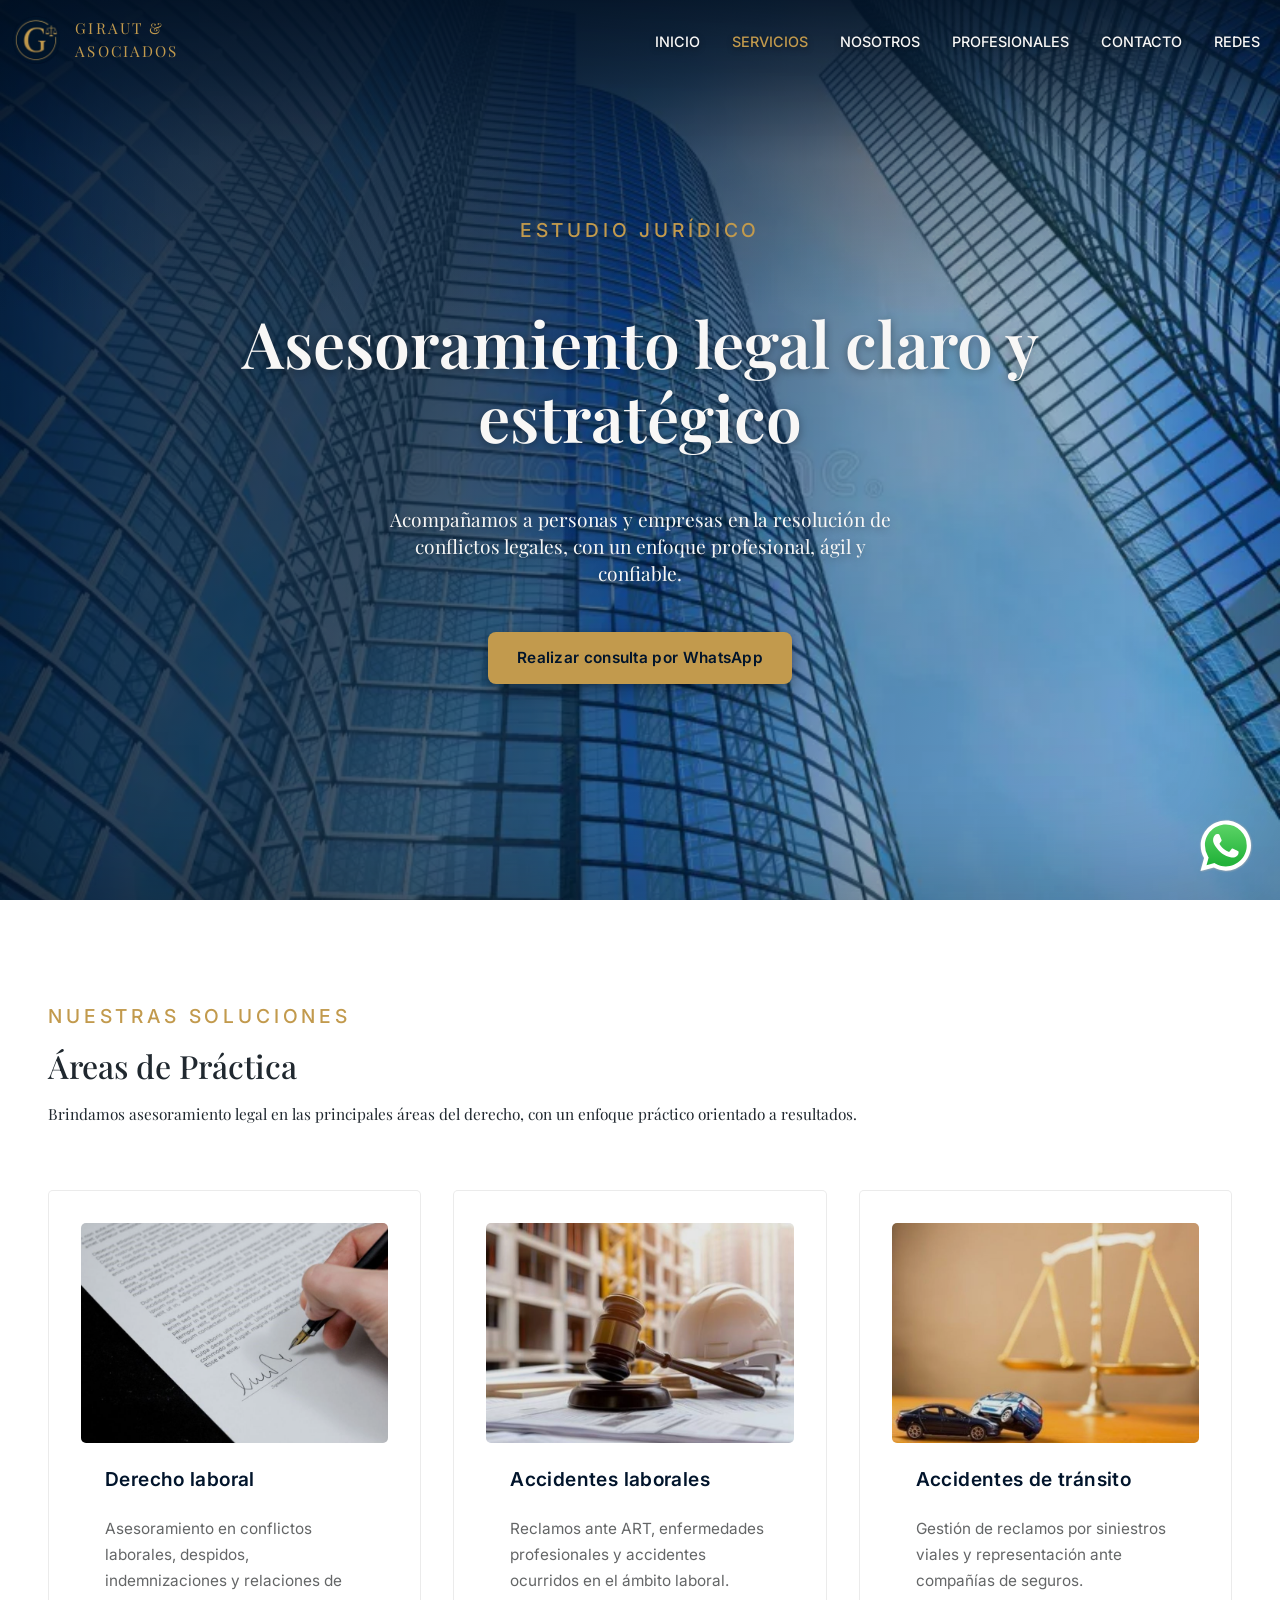
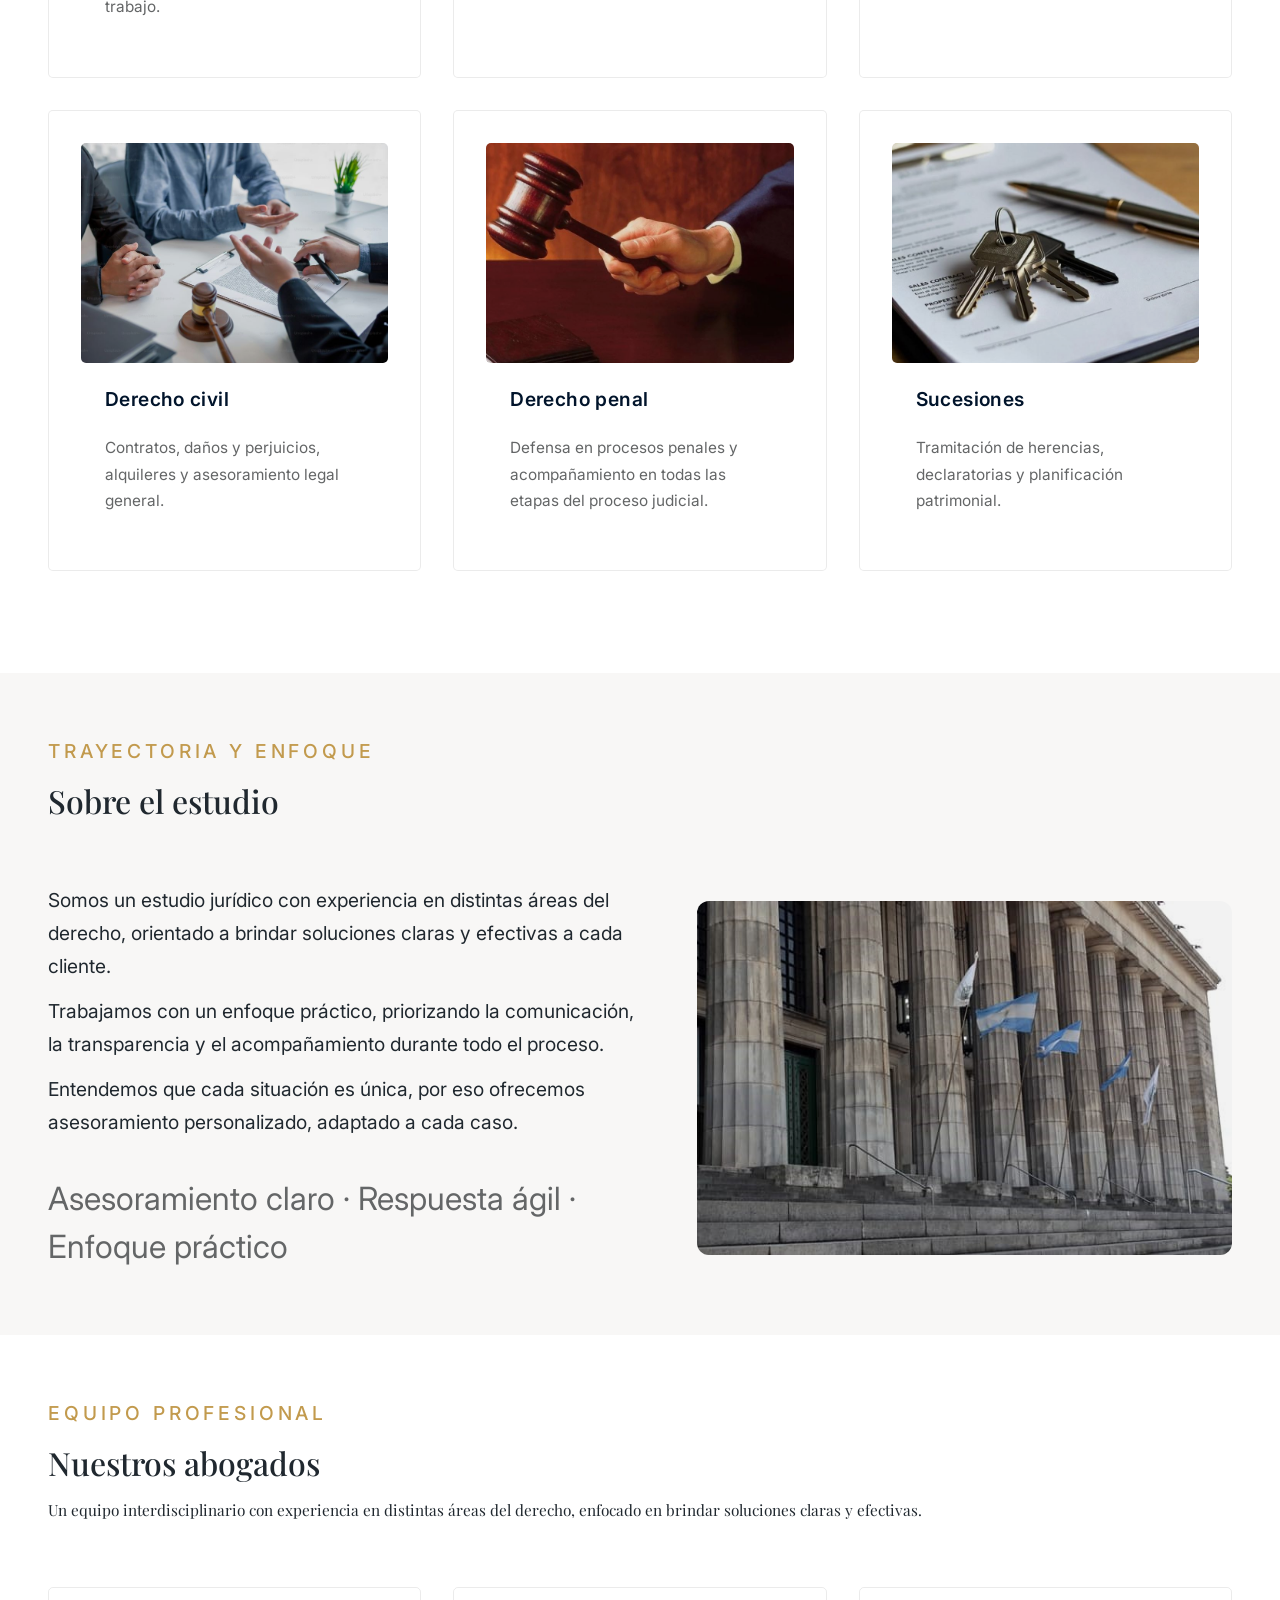
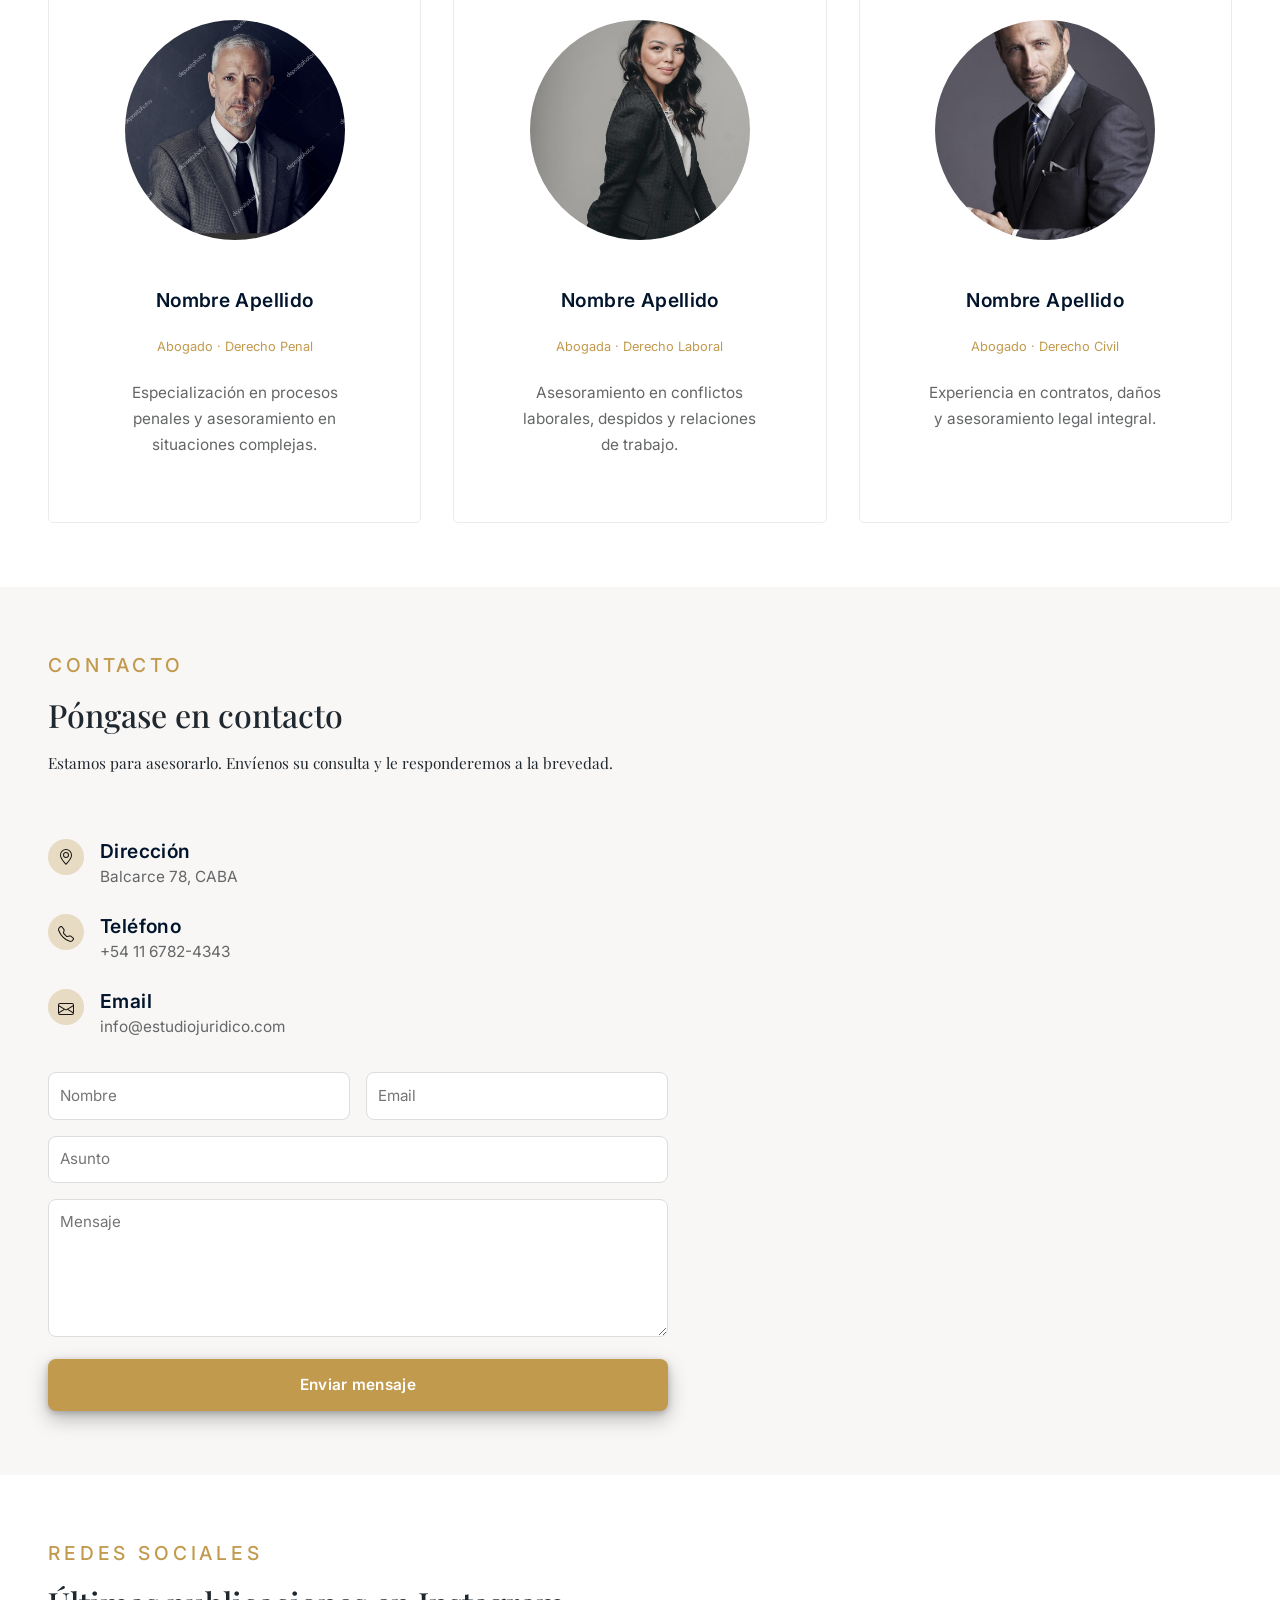
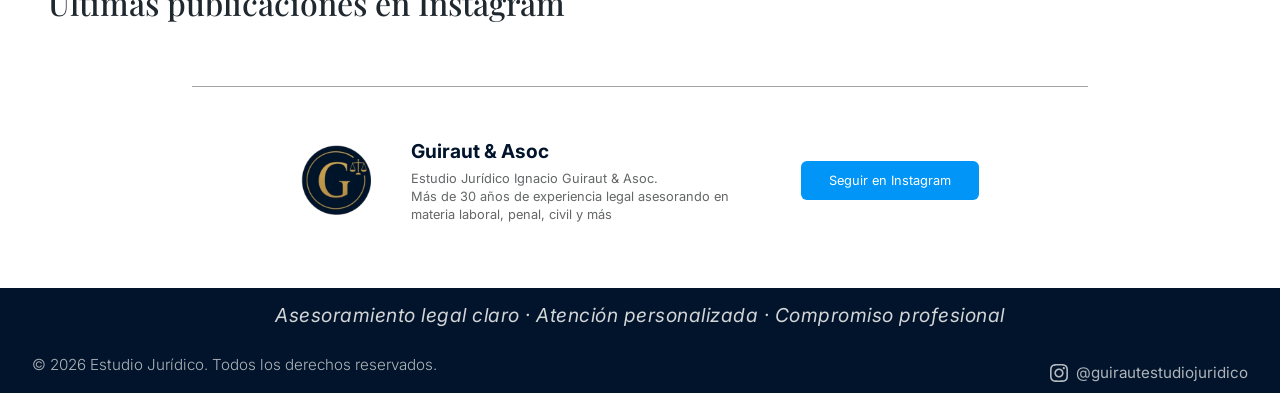
<file: index.html>
<!DOCTYPE html>
<html lang="es-AR">
<head>
    <meta charset="UTF-8">
    <meta name="viewport" content="width=device-width, initial-scale=1.0">

    <title>Estudio Guiraut & Asociados</title> 

    <!-- google fonts -->
    <link rel="preconnect" href="https://fonts.googleapis.com">
    <link rel="preconnect" href="https://fonts.gstatic.com" crossorigin>
    <link href="https://fonts.googleapis.com/css2?family=Inter:ital,opsz,wght@0,14..32,100..900;1,14..32,100..900&family=Playfair+Display:ital,wght@0,400..900;1,400..900&display=swap" rel="stylesheet">

    <!-- Bootstrap -->
    <link href="https://cdn.jsdelivr.net/npm/bootstrap@5.3.8/dist/css/bootstrap.min.css" rel="stylesheet">

    <!-- CSS -->
    <link rel="stylesheet" href="./css/styles.css">

</head>
<body>

    <header class="header" id="home">

        <nav class="navbar navbar-expand-lg custom-navbar fixed-top">

            <div class="container container-limit">

                <a class="navbar-brand mb-0 logo" href="./index.html">
                    <div class="container__logo">
                        <img class="logotipo" src="./img/logo.png" alt="Guiraut & Asociados Estudio Jurídico">
                        <p class="logo-texto">Giraut & <br>
                             Asociados</p>
                    </div>
                </a>                
                
                <button class="navbar-toggler" type="button" data-bs-toggle="collapse" data-bs-target="#navbarSupportedContent" aria-controls="navbarSupportedContent" aria-expanded="false" aria-label="Toggle navigation">
                    <span class="navbar-toggler-icon"></span>
                </button>
                
                <div class="collapse navbar-collapse" id="navbarSupportedContent">
                    <!-- ms-auto empuje a la derecha -->
                    <ul class="navbar-nav ms-auto mb-2 mb-lg-0">

                        <li class="nav-item"><a class="nav-link fw-medium" aria-current="page" href="#home">Inicio</a></li>                            
                        <li class="nav-item"><a class="nav-link fw-medium" href="#services">Servicios</a></li>
                        <li class="nav-item"><a class="nav-link fw-medium" href="#about">Nosotros</a></li>
                        <li class="nav-item"><a class="nav-link fw-medium" href="#employees">Profesionales</a></li>                        
                        <li class="nav-item"><a class="nav-link fw-medium" href="#contact">Contacto</a></li>        
                        <li class="nav-item"><a class="nav-link fw-medium" href="#rrss">Redes</a></li>                                       
                                                                        
                    </ul>

                </div>

            </div>
        </nav>

        <section class="section__hero">
        
            <div class="container-limit"> 

                <div class="hero__content">

                    <span class="section__eyebrow">Estudio Jurídico</span>   

                    <h1 class="hero__title">
                        <!-- Guiraut & Asociados -->
                        Asesoramiento legal claro y estratégico
                    </h1>
                    <p class="hero__subtitle">
                    Acompañamos a personas y empresas en la resolución de conflictos legales, con un enfoque profesional, ágil y confiable.
                    </p>
                    
                    <a 
                    href="https://wa.me/541167824343?text=Hola,%20quiero%20hacer%20una%20consulta."
                    class="btn__primary btn__hero-cta"
                    target="_blank" rel="noopener noreferrer">
                    Realizar consulta por WhatsApp
                    </a>                
                   
                </div>

            </div>
                        
        </section>

    </header>


    <main id="main-content">

        <!-- SERVICIOS SERVICES -------------------------------------------------------------------->
        <section class="section section__services" id="services">
            <div class="container-limit">
                
                <div class="section__header">
                    <span class="section__eyebrow">Nuestras Soluciones</span>
                    <h2 class="section__title">
                    Áreas de Práctica
                    </h2>
                    <p class="section__description">
                    Brindamos asesoramiento legal en las principales áreas del derecho, con un enfoque práctico orientado a resultados.
                    </p>
                </div>

                <div class="services__grid">

                    <article class="services__card">
                        <img class="services__card-img" src="./img/derechoLaboral.jpg" alt="Derecho laboral">
                        <div class="services__card-content">
                            <h3 class="services__heading">Derecho laboral</h3>
                            <p class="services__description">
                                Asesoramiento en conflictos laborales, despidos, indemnizaciones y relaciones de trabajo.
                            </p>
                        </div>
                    </article>

                    <article class="services__card">
                        <img class="services__card-img" src="./img/accidentesLaborales.jpg" alt="Accidentes laborales">
                        <div class="services__card-content">
                            <h3 class="services__heading">Accidentes laborales</h3>
                            <p class="services__description">
                                Reclamos ante ART, enfermedades profesionales y accidentes ocurridos en el ámbito laboral.
                            </p>
                        </div>
                    </article>

                    <article class="services__card">
                        <img class="services__card-img" src="./img/accidentesTransito.jpg" alt="Accidentes de tránsito">
                        <div class="services__card-content">
                            <h3 class="services__heading">Accidentes de tránsito</h3>
                            <p class="services__description">
                                Gestión de reclamos por siniestros viales y representación ante compañías de seguros.
                            </p>
                        </div>
                    </article>

                    <article class="services__card">
                        <img class="services__card-img" src="./img/derechoCivil.jpg" alt="Derecho civil">
                        <div class="services__card-content">
                            <h3 class="services__heading">Derecho civil</h3>
                            <p class="services__description">
                                Contratos, daños y perjuicios, alquileres y asesoramiento legal general.
                            </p>
                        </div>
                    </article>

                    <article class="services__card">
                        <img class="services__card-img" src="./img/derechoPenal.jpg" alt="Derecho penal">
                        <div class="services__card-content">
                            <h3 class="services__heading">Derecho penal</h3>
                            <p class="services__description">
                                Defensa en procesos penales y acompañamiento en todas las etapas del proceso judicial.
                            </p>
                        </div>
                    </article>

                    <article class="services__card">
                        <img class="services__card-img" src="./img/sucesiones.jpg" alt="Sucesiones">
                        <div class="services__card-content">
                            <h3 class="services__heading">Sucesiones</h3>
                            <p class="services__description">
                                Tramitación de herencias, declaratorias y planificación patrimonial.
                            </p>
                        </div>
                    </article>

                </div>     
        </section>


        <!-- NOSOTROS ABOUT -------------------------------------------------------------------->    
        <section class="section section__about" id="about"> 

        <div class="container-limit">

            <div class="section__header">
                <span class="section__eyebrow">Trayectoria y enfoque</span>
                <h2 class="section__title">Sobre el estudio</h2>
            </div>                     

            <div class="about__grid">

                <!-- TEXTO -->
                <div class="about__content">

                    <p class="about__description">
                    Somos un estudio jurídico con experiencia en distintas áreas del derecho, orientado a brindar soluciones claras y efectivas a cada cliente.
                    </p>

                    <p class="about__description">
                    Trabajamos con un enfoque práctico, priorizando la comunicación, la transparencia y el acompañamiento durante todo el proceso.
                    </p>

                    <p class="about__description">
                    Entendemos que cada situación es única, por eso ofrecemos asesoramiento personalizado, adaptado a cada caso.
                    </p>

                    <p class="microtext">
                    Asesoramiento claro · Respuesta ágil · Enfoque práctico
                    </p>

                </div>

                <!-- IMAGEN -->
                <div class="about__image">
                    <img 
                    class="about__img"
                    src="./img/facultadDeDerecho.jpeg"
                    alt="Estudio jurídico Buenos Aires">
                </div>

            </div>

        </div>
        </section>


        <!-- PROFESIONALES EMPLOYEES -------------------------------------------------------------------->
    <section class="section section__employees" id="employees">
        <div class="container-limit">

            <div class="section__header">
            <span class="section__eyebrow">Equipo profesional</span>
            <h2 class="section__title">Nuestros abogados</h2>

            <p class="section__description">
                Un equipo interdisciplinario con experiencia en distintas áreas del derecho, enfocado en brindar soluciones claras y efectivas.
            </p>
            </div>

            <div class="employees__grid">

            <article class="employees__card">
                <img class="employees__card-img" src="./img/abogado1.jpg" alt="Abogado">
                <div class="employees__card-content">
                <h3 class="employees__heading">Nombre Apellido</h3>
                <p class="employees__role">Abogado · Derecho Penal</p>
                <p class="employees__description">
                    Especialización en procesos penales y asesoramiento en situaciones complejas.
                </p>
                </div>
            </article>

            <article class="employees__card">
                <img class="employees__card-img" src="./img/abogado2.jpg" alt="Abogada">
                <div class="employees__card-content">
                <h3 class="employees__heading">Nombre Apellido</h3>
                <p class="employees__role">Abogada · Derecho Laboral</p>
                <p class="employees__description">
                    Asesoramiento en conflictos laborales, despidos y relaciones de trabajo.
                </p>
                </div>
            </article>

            <article class="employees__card">
                <img class="employees__card-img" src="./img/abogado3.jpg" alt="Abogado">
                <div class="employees__card-content">
                <h3 class="employees__heading">Nombre Apellido</h3>
                <p class="employees__role">Abogado · Derecho Civil</p>
                <p class="employees__description">
                    Experiencia en contratos, daños y asesoramiento legal integral.
                </p>
                </div>
            </article>

            </div>

        </div>
    </section>


        <!-- CONTACTO CONTACT -------------------------------------------------------------------->
        <section class="section section__contact" id="contact">

            <div class="container-limit">

                <div class="section__header">
                <span class="section__eyebrow">Contacto</span>

                <h2 class="section__title">
                    Póngase en contacto
                </h2>

                <p class="section__description">
                    Estamos para asesorarlo. Envíenos su consulta y le responderemos a la brevedad.
                </p>
                </div>

                <div class="contact__grid">

                    <!-- IZQUIERDA -->
                    <div class="contact__left">                    
                        <div class="contact__info">

                            <div class="contact__item">
                                <div class="contact__icon-wrapper">
                                    <img src="./img/icon-location.svg" alt="Dirección">
                                </div>
                                <div>
                                    <p class="contact__item-heading">Dirección</p>
                                    <p class="contact__item-description">Balcarce 78, CABA</p>
                                </div>
                            </div>




                            <div class="contact__item">
                                <div class="contact__icon-wrapper">    
                                    <a 
                                    href="https://wa.me/541167824343?text=Hola%20Paola,%20te%20escribo%20desde%20tu%20p%C3%A1gina%20web."
                                    target="_blank" rel="noopener noreferrer">
                                        <img src="./img/icon-phone.svg" alt="Teléfono">
                                    </a>                                    
                                </div>
                                <div>
                                    <p class="contact__item-heading">Teléfono</p>
                                    <p class="contact__item-description">+54 11 6782-4343</p>
                                </div>
                            </div>

                            <div class="contact__item">
                                <div class="contact__icon-wrapper">                      
                                    <a 
                                    href="mailto:contacto@paolatorres.com.ar?subject=Consulta%20sobre%20servicios%20web&body=Hola%20Paola,%0A%0AQuiero%20consultarte%20por:%0A%0A">
                                        <img src="./img/icon-mail.svg" alt="Email">                                
                                    </a>
                                </div>
                                <div>
                                    <p class="contact__item-heading">Email</p>
                                    <p class="contact__item-description">info@estudiojuridico.com</p>
                                </div>
                            </div>

                        </div>

                        <div class="contact__form">

                            <form action="https://formsubmit.co/info@estudiojuridico.com" method="POST">

                                <div class="contact__row">
                                    <input type="text" name="nombre" placeholder="Nombre" required>
                                    <input type="email" name="email" placeholder="Email" required>
                                </div>

                                <input type="text" name="asunto" placeholder="Asunto">

                                <textarea name="mensaje" rows="5" placeholder="Mensaje" required></textarea>

                                <!-- ocultos -->
                                <input type="hidden" name="_captcha" value="false">

                                <button type="submit" class="btn__primary btn__contact">
                                    Enviar mensaje
                                </button>

                            </form>

                        </div>
                    </div>

                    <!-- DERECHA -->
                     <div class="contact__map">
                        <iframe src="https://www.google.com/maps/embed?pb=!1m18!1m12!1m3!1d3283.830894592976!2d-58.37246272351955!3d-34.6084374229526!2m3!1f0!2f0!3f0!3m2!1i1024!2i768!4f13.1!3m3!1m2!1s0x95a3352cbe276f75%3A0xe16921ef0545f86d!2sCasa%20Rosada!5e0!3m2!1ses-419!2sar!4v1774201773286!5m2!1ses-419!2sar" 
                        style="border:0;" allowfullscreen="" loading="lazy" 
                        referrerpolicy="no-referrer-when-downgrade"></iframe>

                     </div>

                </div>

            </div>
        </section>


        <!-- GRACIAS THANKS luego envio mail -------------------------------------------------------------------->
        
        <section class="section section__thanks" id="thanks" >
            <div class="container-limit">

                <div class="section__header">
                    <span class="section__eyebrow">Email enviado</span>

                    <h2 class="section__title">
                        ¡Gracias por tu mensaje!
                    </h2>

                    <p class="section__description">
                        Te responderé pronto. Mientras tanto podés seguir viendo algunos trabajos.
                    </p>
                </div>      

            </div>      
        </section>
                
    </main>

    <!-- RRSS REDES -------------------------------------------------------------------->

    <section class="section section__rrss" id="rrss">
        <div class="container-limit">    
            
            <div class="section__header">
                <span class="section__eyebrow">Redes sociales</span>
                <h2 class="section__title">Últimas publicaciones en Instagram</h2>
            </div>                  

            <div class="redes__grid"> 

                <!-- Elfsight Instagram Feed | Untitled Instagram Feed -->
                <script src="https://elfsightcdn.com/platform.js" async></script>
                <div class="elfsight-app-e8be0a6c-9b3a-4e9a-ad1b-0d3ac78f4f09" data-elfsight-app-lazy></div>
            </div>

            <!-- linea divisoria reel y datos instagram -->
            <div class="divisor__instagram"></div>

            <!-- bloque instagram -->
            <div class="instagram__bar">

                <img src="./img/logo.png" alt="Guiraut & Asoc">

                <div>
                    <strong>Guiraut & Asoc</strong>
                    <p>
                        Estudio Jurídico Ignacio Guiraut & Asoc. <br>
                        Más de 30 años de experiencia legal asesorando en materia laboral, penal, civil y más
                    </p>
                </div>

                <a href="https://instagram.com/guirautestudiojuridico" target="_blank" rel="noopener noreferrer" class="btn__instagram">
                Seguir en Instagram
                </a>

            <!-- </div> -->
            
        </div>
    </section>
        
    <!-- footer -------------------------------------------------------------------->
    <footer class="site__footer">

        <div class="container-limit">

            <p class="footer__tagline">
            Asesoramiento legal claro · Atención personalizada · Compromiso profesional
            </p>

            <div class="footer__bottom">

                <p class="footer__copy">
                © 2026 Estudio Jurídico. Todos los derechos reservados.
                </p>
                
                <a href="https://instagram.com/guirautestudiojuridico" 
                target="_blank" rel="noopener noreferrer">
            
                    <div class="footer__social">

                        <img src="./img/icon-instagram-white.svg" alt="Instagram">
                        <p>@guirautestudiojuridico</p>

                    </div>
                </a>
                
            </div>
        </div>  

    </footer>






    <a 
    href="https://wa.me/541167824343?text=Hola%20Paola,%20quiero%20hacer%20una%20consulta."
    class="whatsapp__float"
    target="_blank" rel="noopener noreferrer">
        <img class="whatsapp__icon" src="./img/iconowhatsappFlotante.svg" alt="WhatsApp">
    </a>

    <!------------------------------------------------------------------------------>
     
    
    <!-- Bootstrap -->
    <script src="https://cdn.jsdelivr.net/npm/bootstrap@5.3.8/dist/js/bootstrap.bundle.min.js"></script>   


    <script>

        document.addEventListener("DOMContentLoaded", () => {

            const sections = [
                "home",
                "services",
                "about",
                "employees",
                "contact",        
                "rrss"
            ];

            // selecciona elementos: navbar para cambiar estilo, link para marcar activo
            const navbar = document.querySelector(".custom-navbar");
            const navLinks = document.querySelectorAll(".navbar-nav .nav-link");    

            // compensa altura del header fijo
            const options = {
                root: null,
                rootMargin: "-80px 0px 0% 0px",
                threshold: 0
            };

            // detecta que seccion esta visible en pantalla
            const observer = new IntersectionObserver((entries) => {

            entries.forEach(entry => {

                // si esta en hero navbar transparente, sino navbar con fondo
                if(entry.target.id === "home"){

                    if(entry.isIntersecting){
                    navbar.classList.remove("navbar-scrolled");
                    }else{
                    navbar.classList.add("navbar-scrolled");
                    }
                }

            // agrega active a seccion 
            if (entry.isIntersecting) {

                const id = entry.target.getAttribute("id");

                navLinks.forEach(link => {

                const href = link.getAttribute("href");

                if (href.includes("#" + id)) {
                    link.classList.add("active");
                    link.setAttribute("aria-current", "page");
                } else {
                    link.classList.remove("active");
                    link.removeAttribute("aria-current");
                }

                });

            }

            });

            }, options);

            // escucha cada seccion
            sections.forEach(sectionId => {
                const section = document.getElementById(sectionId);
                if (section) observer.observe(section);
            });

            // hace que se cierre el menu hamburguesa
            document.querySelectorAll('.navbar-nav .nav-link').forEach(link => {
            link.addEventListener('click', () => {

                const navbarCollapse = document.querySelector('.navbar-collapse');
                
                // si menu hamburguesa esta abierto lo cierra
                if (navbarCollapse.classList.contains('show')) {
                new bootstrap.Collapse(navbarCollapse).hide();
                }

                });
            });    


        });
    </script>

</body>
</html>
</file>
<file: css/styles.css>
/* RESET, GENERALES Y CLASES BASE ====================================================================== */

:root {
  /* marca */
  --color-primary:#01142b;              /* azul negro LOGO  rgb(1, 20, 43) */
  --color-accent:#c29a4d;               /* naranja apagagdo LOGO */
  --color-accent-hover: #e2c079;

  /* fondos */
  --color-bg-main:#f8f7f6;      /* naranja claro beige muy clarito fondo STITCH */  
  --color-bg-white:#ffffff;

  /* textos */
  --color-text-main: #20282f;           /* otro azul muy oscuro paleta Picker */
  --color-text-muted: #646667;          /* gris paleta Picker */  

  --color-instagram: #0095f6;

  /* fonts */
  --font-primary: "Inter", sans-serif;
  --font-secondary: "Playfair Display", serif;  

  /* espacios */
  --fs-sm: clamp(0.8rem, 0.9vw, 0.9rem);
  --fs-base: clamp(0.95rem, 1.1vw, 1.05rem);
  --fs-md: clamp(1.1rem, 1.5vw, 1.3rem);
  --fs-lg: clamp(1.8rem, 2.5vw, 2.2rem);
  --fs-hero: clamp(2.2rem, 5vw, 4.5rem);
}

html {
  font-size: 100%;
}

* {
  margin: 0;
  padding: 0;
  box-sizing: border-box;
}

body {
  font-family: var(--font-primary);
  font-optical-sizing: auto;
  background-color: var(--color-bg-main);
  color: var(--color-text-main);  
  font-size: clamp(0.95rem, 1.2vw, 1.05rem);  
  scroll-behavior: smooth;
}

p {
  font-size: clamp(0.95rem, 1.1vw, 1.05rem);
  color: var(--color-text-main);   
  margin: 0;
  padding: 0;  
}

a {
  text-decoration: none;
}

.section {
  /* aire arriba y abajo */
  /* padding: 5rem 0; */
  padding: clamp(2.2rem, 5vw, 4.5rem) 0;
}

.container-limit {
  max-width: 1600px;
  margin-inline: auto;
}

/* unifico los aires laterales*/
.section__header,
.services__grid,
.about__grid,
.employees__grid,
.contact__grid {
  padding-left: 3rem;
  padding-right: 3rem;
}

/* textos importantes secciones */
.services__heading,
.employees__heading,
.contact__item-heading {
    font-size: clamp(1.1rem, 1.5vw, 1.3rem);
    font-weight: 600;
    letter-spacing: 0.02em;
    line-height: 1.3;
    color: var(--color-primary);
}

.services__description,
.employees__description,
.contact__item-description {
    font-size: clamp(0.95rem, 1.2vw, 1.05rem);
    font-weight: 400;
    line-height: 1.7;
    color: var(--color-text-muted);
}


/* sistema de titulos ******************/
.section__header {
  text-align: start; 
  margin-bottom: 4rem;
  /* padding: 0 3rem; */
}

.section__eyebrow {
  display: block;
  font-size: clamp(1.1rem, 1.5vw, 1.3rem); 
  font-weight: 500;  
  color: var(--color-accent);    
  letter-spacing: 0.2em;
  text-transform: uppercase;
  margin-bottom: 1rem;
}

.section__title {
  font-family: var(--font-secondary);
  color: var(--color-text-main);  
  font-size: clamp(1.8rem, 2.5vw, 2.2rem);
  line-height: 1.2;
  margin-bottom: 1rem;
}

.section__description {
  font-family: var(--font-secondary);
  font-size: clamp(0.95rem, 1.2vw, 1.05rem);
  color: var(--color-text-main);
  line-height: 1.6;
}

.btn__primary {
  font-size: clamp(0.95rem, 1.2vw, 1.05rem);
  font-weight: 600;
  letter-spacing: 0.02em;  
  padding: 0.9rem 1.8rem;
  border: none;
  border-radius: 8px;
  box-shadow:
  0 8px 20px rgba(0,0,0,0.25),
  0 2px 6px rgba(0,0,0,0.2);
  transition: all .25s ease;
}

.btn__primary:hover {
  transform: translateY(-2px);
  box-shadow:
  0 14px 30px rgba(0,0,0,0.35);
}

.microtext {
  font-size: clamp(1.8rem, 2.5vw, 2.2rem);
  color: var(--color-text-muted);
  margin-top: 1.5rem;
}

/* HEADER ================================================================================ */

/* navbar personalizada */
.custom-navbar {
  background: transparent;
  transition:
  background-color .35s ease,
  box-shadow .35s ease;  
}

/* cuando sale del hero tiene color */
.navbar-scrolled {
  background: var(--color-primary);
  box-shadow:0 6px 25px rgba(0,0,0,0.25);
}

.custom-navbar .container {
  display: flex;
  align-items: center;
}

/* Altura vertical fluida */
.navbar {
  padding-top: clamp(0.8rem, 0.6rem + 0.5vw, 1.4rem);
  padding-bottom: clamp(0.8rem, 0.6rem + 0.5vw, 1.4rem);
}
   
/* Espaciado horizontal entre links (desktop) */
.navbar-nav {
  gap: clamp(1rem, 1vw, 2rem);
}

/* Links */
.navbar-nav .nav-link {
  font-size: clamp(0.8rem, 0.8rem + 0.4vw, 0.9rem);
  font-weight: 500;
  transition: color 0.2s ease;
  text-transform: uppercase;
  color: var(--color-bg-main);
  text-shadow: 0 2px 6px rgba(0,0,0,0.45);
  /* para linea debajo del link */
  position:relative;
  padding-bottom: 4px;
}

.custom-navbar .nav-link::after{
  content:"";
  position:absolute;
  left:0;
  bottom:0;

  width:0;
  height: 2px;

  background: var(--color-accent);
  transition:width .25s ease;
}

.custom-navbar .nav-link:hover::after{
  width:100%;
}

/* Hover */
.custom-navbar .nav-link:hover {
  color: var(--color-accent-hover);  
}

/* Link activo */
.custom-navbar .nav-link[aria-current="page"] {
  color: var(--color-accent);
  font-weight: 600;  
}

/* Marca */
.custom-navbar .navbar-brand {
  padding: 0;
}

.navbar-toggler {
    border: none;
}

/* pone las rayitas del menu hamburguesa en blanco */
.navbar-toggler-icon {
    filter: invert(1);
}

/* container logo y logo-texto marca */
.container__logo {
  display: flex;
  flex-direction: row;
  align-items: center;
  gap: clamp(0.95rem, 1.2vw, 1.05rem);
}

.container__logo:hover {
  transform: scale(1.05);
  transition: transform 0.2s ease;  
}

.logotipo {
  width: clamp(2rem, 0.8vw, 2.5rem);
  width: 3rem;
  height: auto;
  transition: all 0.3s ease;  
}

.logo-texto {
  font-family: var(--font-secondary);
  font-weight: 300;  
  font-size: clamp(0.95rem, 1.1vw, 1.05rem);
  /* font-size: 0.75rem; */
  text-transform: uppercase;
  letter-spacing: 0.14em;
  color: var(--color-accent);
  transition: all 0.3s ease;  
}

.header {
  background:
  linear-gradient(
    to bottom,
    rgba(1,20,43,0.85) 0%,
    rgba(1,20,43,0.65) 8%,
    rgba(1,20,43,0.25) 18%,
    rgba(1,20,43,0) 35%
  ),
  linear-gradient(
    110deg,
    rgba(1,20,43,0.85) 0%,
    rgba(1,20,43,0.75) 35%,
    rgba(1,20,43,0.35) 65%,
    rgba(1,20,43,0.1) 100%
  ),
  url("../img/heroBackground.webp");

  background-size: cover;
  background-position: center;
  background-repeat: no-repeat;

  box-shadow: inset 0 0 140px rgba(0,0,0,0.35);

  /* altura del header controlado */
  /* height: clamp(600px, 85vh, 900px); */
}

.hero__content {
  display: flex;
  flex-direction: column;
  align-items: center;
  text-align: center;
  justify-content: center;
  margin-inline: auto;

  min-height: 100vh;
  width: 100%;  

  gap: clamp(2rem, 5vh, 4rem);  

}


.hero__title {
  font-family: var(--font-secondary);  
  /* font-size: clamp(4rem, 5vw, 5rem); */
  font-size: clamp(2.2rem, 5vw, 4.5rem);
  font-weight: 600;
  line-height: 1.15;
  color: var(--color-bg-main);
  text-shadow: 0 2px 8px rgba(0,0,0,0.35);
  max-width: 22ch;  
}

.hero__subtitle {  
  font-family: var(--font-secondary);  
  font-size: clamp(1.1rem, 1.5vw, 1.3rem);
  font-weight: 400;
  line-height: 1.4;  
  color: var(--color-bg-main); 
  text-shadow: 0 2px 8px rgba(0,0,0,0.35);  
  max-width: 42ch;
}

.btn__hero-cta{
  background: var(--color-accent);
  color: var(--color-primary);       
}


/* SERVICES SERVICIOS ================================================================================ */

.section__services {
  padding-block: clamp(5rem, 8vw, 8rem);
  background-color: var(--color-bg-white);
}

.services__grid {
  display: grid;
  grid-template-columns: repeat(auto-fit, minmax(280px, 1fr));
  gap: 2rem;
}

.services__card {
  display: flex;
  flex-direction: column;  
  width: 100%;  
  padding: clamp(2rem, 2.5vw, 3rem);
  border: 1px solid rgba(0,0,0,0.08);  
  background-color: var(--color-bg-white);
  border-radius: 5px;
  transition: background-color 0.3s ease, border-color 0.3s ease;
}

.services__card:hover {
  border-color: rgba(0,0,0,0.15);  
  transform: translateY(-8px);
  box-shadow: 0 20px 40px rgba(0,0,0,0.08);  
}

.services__card-content {
  display: flex;
  flex-direction: column;
  gap: 1rem;
  padding: 1.5rem;  
}

.services__card-img {
  width: 100%;
  height: clamp(180px, 20vw, 220px);
  filter: brightness(0.9);  

  object-fit: cover;
  border-radius: 5px;
  /* border-top-left-radius: 5px;
  border-top-right-radius: 5px; */
}

.services__card:hover .services__card-img {
  filter: brightness(1);
}

/* ABOUT NOSOTROS ============================================================================ */

.section__about {
    background-color: var(--color-bg-main);
}

.about__grid {
  display: grid;
  grid-template-columns: 1.1fr 1fr;
  gap: 3.75rem;
  align-items: center;
}

.about__content {
  display: flex;
  flex-direction: column;
  gap: clamp(0.8rem, 0.9vw, 0.9rem);
  max-width: 650px;
}

.about__img {
  width: 100%;
  border-radius: 12px;
  filter: brightness(0.95);
}

.about__description {
  font-size: clamp(1.1rem, 1.5vw, 1.3rem);
  line-height: 1.7;
  font-weight: 400;    
  color: var(--color-text-main);
}


/* PROFESIONALES EMPLOYEES ================================================================================ */

.section__employees {
  background-color: var(--color-bg-white);
}

.employees__grid {
  display: grid;
  grid-template-columns: repeat(auto-fit, minmax(260px, 1fr));
  gap: 2rem;
}

.employees__card {
  display: flex;
  flex-direction: column;  
  padding: clamp(2rem, 2.5vw, 3rem);    
  border-radius: 5px;
  transition: background-color 0.3s ease, border-color 0.3s ease;
  background: transparent;
  border: 1px solid rgba(0,0,0,0.08);  
  text-align: center;    
}

.employees__card:hover {
  border-color: rgba(0,0,0,0.15);
  box-shadow: 0 15px 35px rgba(0, 0, 0, 0.05);
}

.employees__card-content {
  display: flex;
  flex-direction: column;
  gap: 1rem;
  padding: 2rem 2rem;
}

.employees__card-img {
  width: 100%;

  max-width: 220px;
  aspect-ratio: 1/1;
  object-fit: cover;

  margin: 0 auto;
  border-radius: 50%;

  filter: grayscale(20%);
  transition: all 0.3s ease;
}

.employees__card:hover .employees__card-img {
  filter: grayscale(0%);
  transform: scale(1.03);
}

.employees__heading {
  margin-top: 1rem;
}

.employees__role {
  font-size: clamp(0.8rem, 0.9vw, 0.9rem);
  color: var(--color-accent);
  margin-bottom: 0.5rem;
}

/* CONTACT CONTACTO ================================================================================ */

.section__contact {
  background-color: var(--color-bg-main);
}

.contact__grid {
  display: grid;
  grid-template-columns: 1.2fr 1fr;
  gap: 3rem;
  /* ambas columnas con misma altura automaticamente */  
  align-items: stretch; 
}

/* COLUMNA IZQUIERDA */
.contact__left {
  display: flex;
  flex-direction: column;
  gap: 2rem;
}

/* section de datos */
.contact__info {
  display: flex;
  flex-direction: column;
  gap: 1.5rem;
}

/* agrupado de icono, circulo, titulo, descripcion */
.contact__item {
  display: flex;
  align-items: flex-start;
  gap: 1rem;
}

/* ciruclo que contiene al icono svg */
.contact__icon-wrapper {
  width: 36px;
  height: 36px;
  border-radius: 50%;
  background-color: rgba(194, 153, 77, 0.3);
  display: flex;
  align-items: center;
  justify-content: center;
}

.contact__icon-wrapper img {
  width: 16px;
  height: 16px;
  opacity: 0.9;
}

.contact__item-description {
    margin: 0;
    padding: 0;
}

/* form ************************/

/* zonas para completar */
.contact__form input,
.contact__form textarea {
  width: 100%;
  border: 1px solid #ddd;
  border-radius: 8px;
  padding: 0.7rem;
  margin-bottom: 1rem;
  font-size: clamp(0.95rem, 1.1vw, 1.05rem);
}

/* agrupado de nombre y mail del form */
.contact__row {
  display: grid;
  grid-template-columns: 1fr 1fr;
  gap: 1rem;
}

.btn__contact {
  display: flex;
  justify-content: center; 
  align-items: center;     
  width: 100%;
  background: var(--color-accent);
  color: var(--color-bg-white);
}

/* derecha mapa */
.contact__map {
  height: 100%;
}

.contact__map iframe {
  width: 100%;
  height: 100%;
  border: 0;
  border-radius: 12px;
}

/* gracias, solo se muestra cuando un cliente envia un mail **************************/
.section__thanks {
  background-color: var(--color-bg-main);  
  display: none;
}

#thanks:target {
  display: block;
}

/* RRSS REDES ================================================================================ */

.section__rrss {
  background-color: var(--color-bg-white); 
}

.redes__grid {
  padding: 0 6rem;
}

.redes__grid img{
  width:100%;
  border-radius: 16px;
}

.divisor__instagram {
  width: 70%;
  height: 1px;
  background-color: var(--color-text-muted);
  margin: 40px auto;
  opacity: 0.6;
}

.instagram__bar {
  max-width: 900px;
  margin: 3.1rem auto 0;
  
  display: flex;
  flex-direction: row;
  align-items: center;

  justify-content: center;
  gap: 2.5rem;
}

.instagram__bar img {
  width: 70px;
}

.instagram__bar strong {
  display: block;
  font-size: clamp(1.1rem, 1.5vw, 1.3rem);
  color: var(--color-primary);
  margin-bottom: 5px;
}

.instagram__bar p {
  font-size: clamp(0.8rem, 0.9vw, 0.9rem);
  color: var(--color-text-muted);
  line-height: 1.4;
  margin: 0;
  max-width: 350px;
}

.btn__instagram {
  background-color: var(--color-instagram);
  color: white;
  padding: 10px 28px;
  border-radius: 6px;
  text-decoration: none;
  font-size: clamp(0.8rem, 0.9vw, 0.9rem);
  transition: 0.3s;
}

.btn__instagram:hover {
  opacity: 0.9;
}


/* =============================================================================
  footer
================================================================================ */

.site__footer {
  background-color: var(--color-primary);
}

.footer__tagline {
  font-size: clamp(1.1rem, 1.5vw, 1.3rem);
  font-weight: 400; 
  font-style: italic;
  letter-spacing: 0.5px;  
  opacity: 0.85;
  color: var(--color-bg-main);

  text-align: center;
  margin-bottom: 1.5rem;
  padding-top: clamp(0.8rem, 0.9vw, 0.9rem);  
}

.footer__bottom {
  display: flex;
  justify-content: space-between;
  align-items: center;
  gap: 1rem;
  opacity: 0.7;
  flex-wrap: wrap;
  margin: 0 2rem;
}

.footer__copy {
  font-size: clamp(0.95rem, 1.1vw, 1.05rem);
  color: var(--color-bg-main);  
  font-weight: 300;
  text-align: center;
  padding-bottom: 1rem;  
}

.footer__social {
  display: flex;
  align-items: center;
  gap: 8px;
  font-size: clamp(0.8rem, 0.9vw, 0.9rem);
}

.footer__social p {
  color: var(--color-bg-main);
}

.footer__social img {
  width: 18px;
}

.footer__social:hover {
  opacity: 1;
}

/* boton flotante whatsapp ******/
.whatsapp__float {
  position: fixed;
  bottom: 24px;
  right: 24px;
  z-index: 1000;
  display: inline-flex;
  align-items: center;
  justify-content: center;
  width: 60px;
  height: 60px;
  border-radius: 50%;
  background: transparent;
  transition: transform 0.25s ease;
}

.whatsapp__icon {
  width: 100%;
  height: 100%;
  display: block;
}

.whatsapp__float:hover {
  transform: scale(1.12);
}


/* =============================================================================
  NAVBAR MEDIAQUERY
================================================================================ */

@media (max-width: 991px) {

  /* logo centrado en mobile */
  .navbar-brand {
    margin: 0 auto;
    padding-left: 0;    
  }
    
  /* Espaciado vertical en menú hamburguesa */
  .navbar-nav {
    gap: clamp(0.8rem, 0.9vw, 0.9rem);
    padding-top: 1rem;
    padding-bottom: 1rem;
    /* links a la derecha */
    align-items: flex-end;
    text-align: right;
  }

  /* Texto ligeramente mayor en mobile */
  .navbar-nav .nav-link {
    font-size: clamp(1rem, 0.9rem + 1vw, 1.2rem);
    padding: 0.5rem 0;
  }

  /* Fondo desplegable con blur */
  .navbar-collapse {
    position: absolute;
    top: 100%;
    left: 0;
    width: 100%;
    /* azul color-primary-dark con transparencia */    
    background-color: rgba(26, 46, 79, 0.527);
    backdrop-filter: blur(12px);
    -webkit-backdrop-filter: blur(12px);
    padding: 1rem;
  }

}

/* =============================================================================
  PANTALLA MUY GRANDES
================================================================================ */

@media (min-width: 2400px) {  
}

/* =============================================================================
  RESPONSIVE PANTALLAS MEDIANAS
================================================================================ */

@media (max-width: 1024px) {

  /* pasa a dos columnas */
  .services__grid {
    grid-template-columns: repeat(2, 1fr);
  }

  .about__grid {
    grid-template-columns: 1fr;
    gap: 2rem;
    padding: 0 2rem;
  }

}

/* =============================================================================
  RESPONSIVE TABLET
================================================================================ */

@media (max-width: 768px) {

  /* achico espacio arriba y abajo */
  .section {
    padding-top: 2rem;
    padding-bottom: 2rem;
  }

  /* header MEDIAQUERY -----*/    
  
  .hero__content {
    padding-left: 1.5rem;
    padding-right: 1.5rem;
    padding-top: 8rem;
  }

  .hero__title,
  .hero__subtitle {
    max-width: 70%;    
  }

  .hero__title {
    /* font-size: clamp(1.8rem, 5.5vw, 2.3rem); */
  }

  .hero__subtitle {
    font-size: clamp(1.1rem, 1.5vw, 1.3rem);
  }

  .btn__hero-cta {
    padding: clamp(0.75rem, 0.9vw, 0.85rem) clamp(1.2rem, 1.8vw, 1.6rem);
  }

  /* services MEDIAQUERY ----- */  

  /* pasa a una columna */ 
  .services__grid {
    grid-template-columns: 1fr;
    justify-items: center;        
    padding: 0 1.5rem;
    gap: 1.5rem;
  }

  .services__card {
    max-width: 100%;
    padding: 2rem 1.5rem;        
  }

  /* about MEDIAQUERY ----- */  

  .about__image {
    order: -1; /* imagen arriba */
  }

  .about__img {
    height: 220px;
    object-fit: cover;
  }

  /* employee MEDIAQUERY ----- */  
  .employees__grid {
    padding: 0 1.5rem;
  }

 /* contact MEDIAQUERY ----- */  

  .contact__grid {
    grid-template-columns: 1fr;
  }

  .contact__row {
    grid-template-columns: 1fr;
  } 


 /* redes rrss MEDIAQUERY ----- */  
  .instagram__bar {
    flex-direction: column;
    margin: 2rem;
    text-align: center;
  }

  /* footer MEDIAQUERY */

  .footer__bottom {
    flex-direction: column;
    text-align: center;
    gap: 0;
  }

  /* pequeña adaptación mobile */
  .whatsapp__float {
    width: 54px;
    height: 54px;
    bottom: 20px;
    right: 20px;
  }
}  

/* =============================================================================
  RESPONSIVE MOBILE
================================================================================ */

@media (max-width: 390px) {


}
</file>
